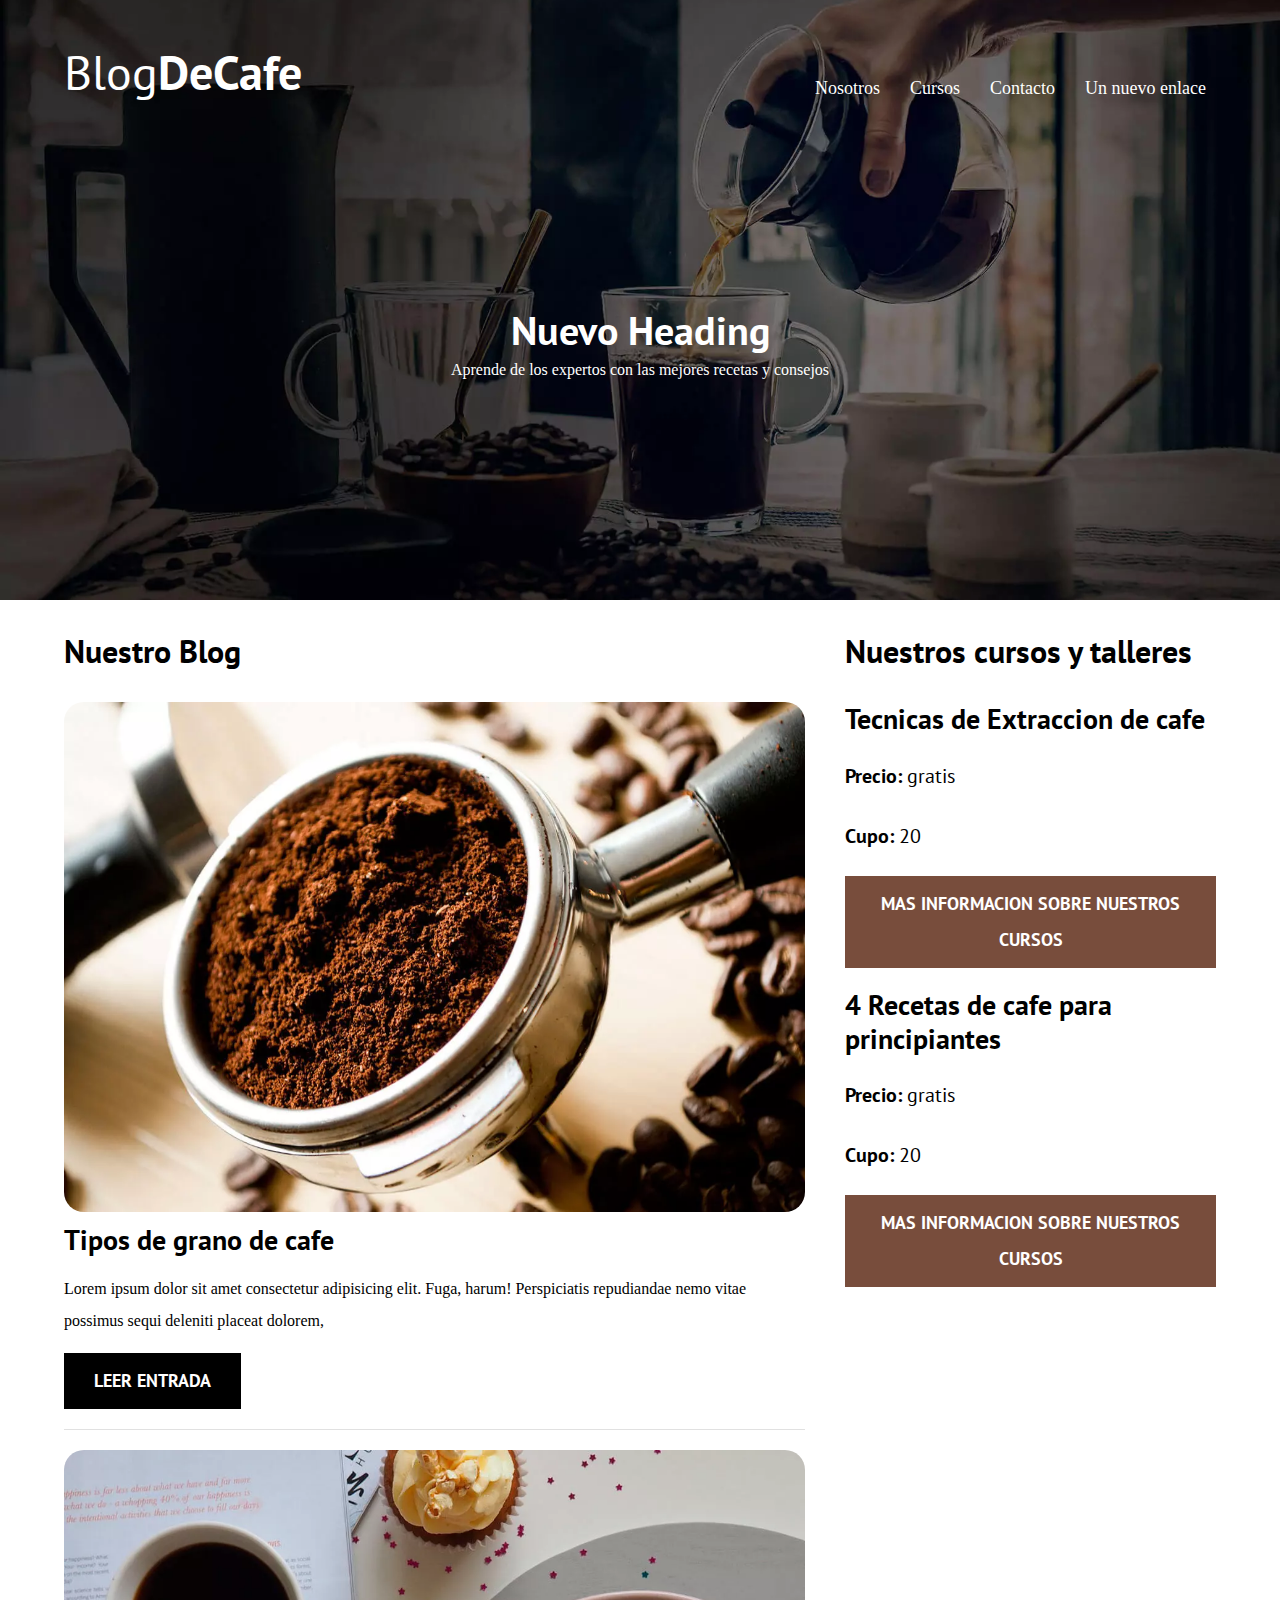
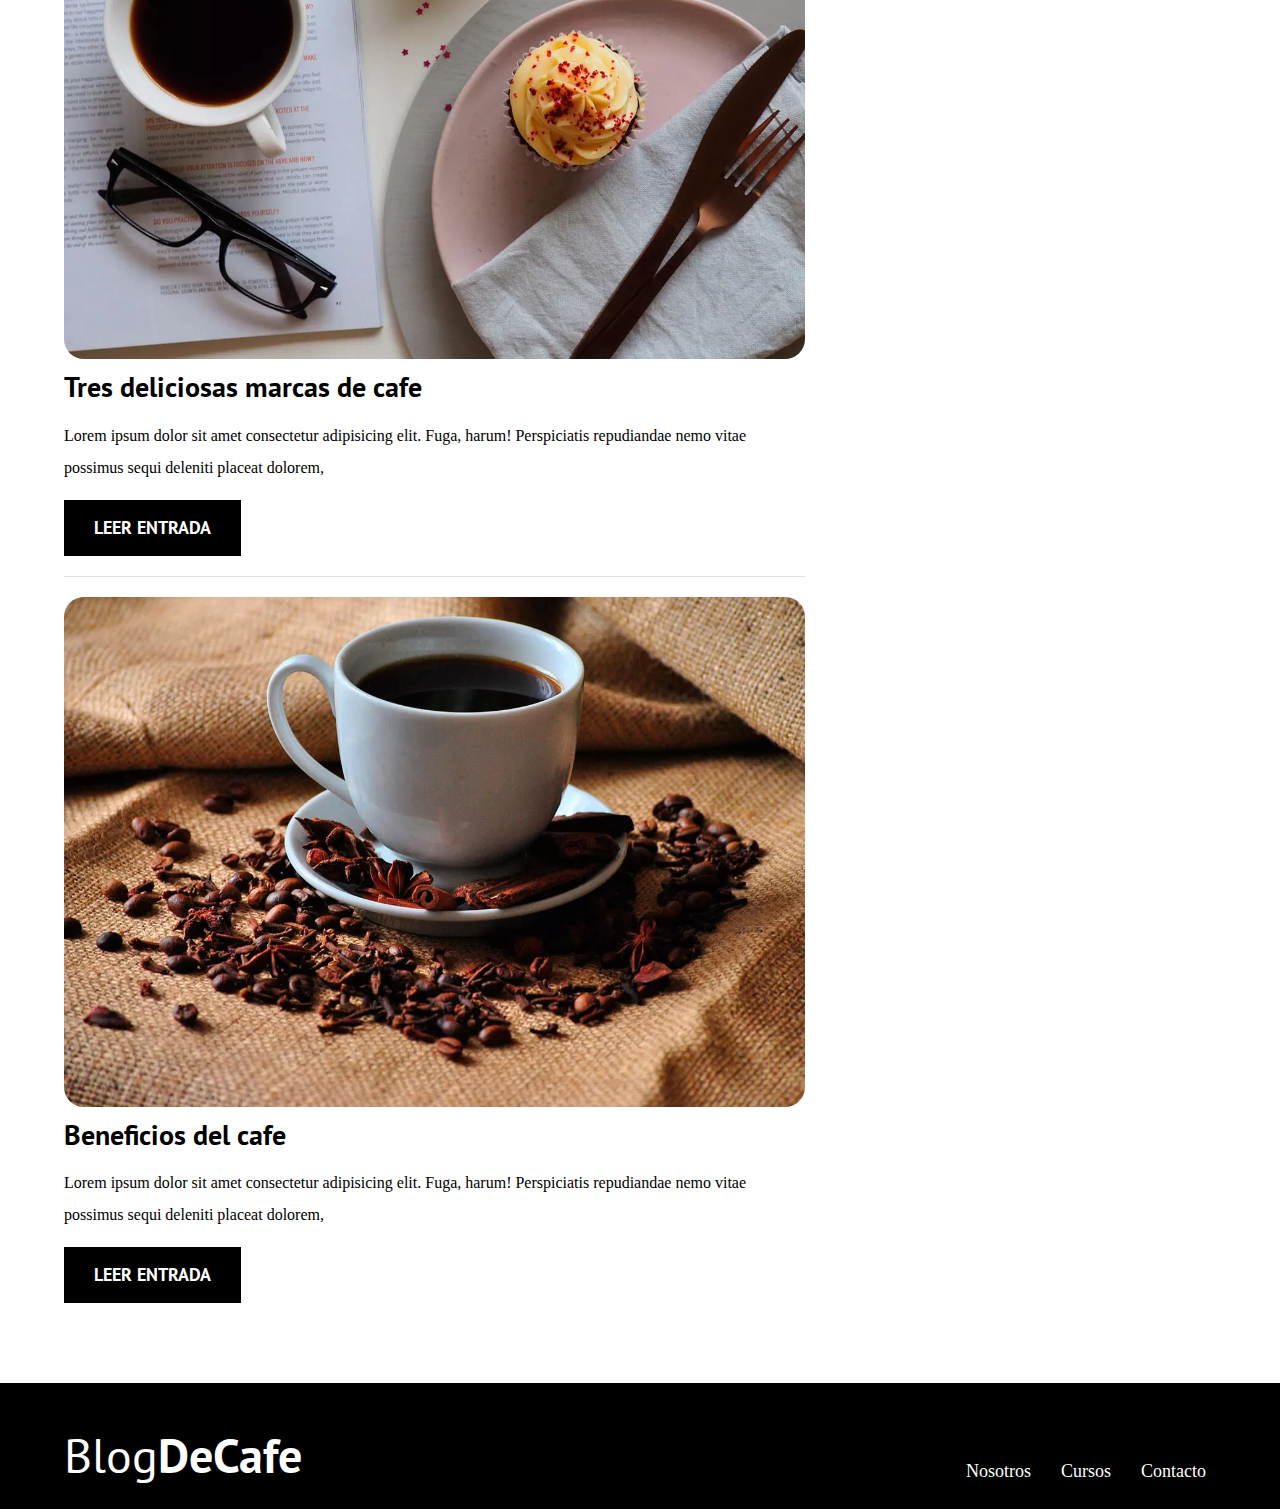
<file: index.html>
<!DOCTYPE html>
<html lang="en">
<head>
    <meta charset="UTF-8">
    <meta http-equiv="X-UA-Compatible" content="IE=edge">
    <meta name="viewport" content="width=device-width, initial-scale=1.0"><!--esta etiqueta me sirve para el respons web disean-->
    <meta name="description" content="Pagina web de blog de cafe"> 
    <title>BlogDeCafe</title>
    <link rel="preconnect" href="https://fonts.gstatic.com">
    <!--PREFETCH-->
    <link rel="prefetch" href="nosotros.html"> <!--solo se hace con una paginma y podemos ver a cual pagina entrar tus clientes con google analitic y asi aplicarle el prefetch-->
    <!--PRELOAD--> <!--SON DOCUMENTOS QUE QUIERO QUE ME CARGEN DE PRIMERO QUE SON LAS MAS IMPORTNATES -->
    <link rel="preload" href="css/normalize.css" as="style">
    <link rel="stylesheet" href="css/normalize.css">
    <link rel="stylesheet" href="https://fonts.googleapis.com/css2?family=Open+Sans&family=PT+Sans:wght@400;700&display=swap" rel="font"
    crossorigin="crossorigin">
    <link href="https://fonts.googleapis.com/css2?family=Open+Sans&family=PT+Sans:wght@400;700&display=swap" rel="stylesheet">
    <link rel="preload" href="css/estilo.css" as="style">
    <link rel="stylesheet" href="css/estilo.css">
</head>
<body>

    <header class="header">
        <div class="contenedor">
            <div class="barra">
                <a class="logo" href="index.html">
                    <h1 class="logo__nombre no-margin centrar-texto">Blog<span class="logo__bold">DeCafe</span></h1>
                </a>
                <nav class="navegacion">
                    <a href="nosotros.html" class="navegacion__enlace">Nosotros</a>
                    <a href="cursos.html" class="navegacion__enlace">Cursos</a>
                    <a href="contacto.html" class="navegacion__enlace">Contacto</a>
                </nav>
            </div>
        </div>
        <div class="header__texto">

        <h2 id="heading"  class="no-margin">Blog de café con consejos y cursos</h2>
        <p class="no-margin">Aprende de los expertos con las mejores recetas y consejos</p>
        </div>
    </header>
    <div class="contenedor contenido-principal">
        <main class="blog">
            <h3>Nuestro Blog</h3>
            <article class="entrada">
                <div class="entrada__imagen"> 
                    
                    <picture>
                        <source loading="lazy" srcset="img/blog1.webp" type="image/webp" > 
                        <img loading="lazy" src="img/blog1.jpg" alt="imagen blog">
                    </picture>

                    
                </div>
                <div class="entrada__contenido">
                    <h4 class="no-margin">Tipos de grano de cafe</h4>
                    <p>Lorem ipsum dolor sit amet consectetur adipisicing elit. 
                    Fuga, harum! Perspiciatis repudiandae nemo vitae possimus sequi 
                    deleniti placeat dolorem,</p>
                    <a href="entrada.html" class="boton boton--primario">Leer Entrada</a>
                </div>
            </article>

            <article class="entrada">
                <div class="entrada__imagen"> 
                    <picture>
                        <source loading="lazy" srcset="img/blog2.webp" type="image/webp" > 
                       <img loading="lazy" src="img/blog2.jpg" alt="imagen blog"> 
                    </picture>
                    
                </div>
                <div class="entrada__contenido">
                    <h4 class="no-margin">Tres deliciosas marcas de cafe</h4>
                    <p>Lorem ipsum dolor sit amet consectetur adipisicing elit. 
                    Fuga, harum! Perspiciatis repudiandae nemo vitae possimus sequi 
                    deleniti placeat dolorem,</p>
                    <a href="entrada.html" class="boton boton--primario">Leer Entrada</a>
                </div>
            </article>

            <article class="entrada">
                <div class="entrada__imagen"> 
                    <picture>
                        <source loading="lazy" srcset="img/blog3.webp" type="image/webp" > 
                        <img loading="lazy" src="img/blog3.jpg" alt="imagen blog">
                    </picture>
                    
                </div>
                <div class="entrada__contenido">
                    <h4 class="no-margin">Beneficios del cafe</h4>
                    <p>Lorem ipsum dolor sit amet consectetur adipisicing elit. 
                    Fuga, harum! Perspiciatis repudiandae nemo vitae possimus sequi 
                    deleniti placeat dolorem,</p>
                    <a href="entrada.html" class="boton boton--primario">Leer Entrada</a>
                </div>
            </article>

            
        </main>
        <aside class="sidebar">
            <h3>Nuestros cursos y talleres </h3>

            <ul class="cursos no-padding">
                <li class="widget-curso">
                    <h4 class="no-margin">Tecnicas de Extraccion de cafe</h4>
                    <p class="widget-curso__label">Precio:
                        <span class="widget-curso__info">gratis</span>
                    </p>
                    <p class="widget-curso__label">Cupo:
                        <span class="widget-curso__info">20</span>
                    </p>
                    <a href="entrada.html" class="boton boton--secundario">Mas informacion sobre Nuestros cursos</a>
                </li>

                <li class="widget-curso">
                    <h4 class="no-margin">4 Recetas de cafe para principiantes</h4>
                    <p class="widget-curso__label">Precio:
                        <span class="widget-curso__info">gratis</span>
                    </p>
                    <p class="widget-curso__label">Cupo:
                        <span class="widget-curso__info">20</span>
                    </p>
                    <a href="entrada.html" class="boton boton--secundario">Mas informacion sobre Nuestros cursos</a>
                </li>
                 
            </ul>

        </aside>
    </div>
    <footer class="footer">
        <div class="contenedor">
            <div class="barra">
                <a class="logo" href="index.html">
                    <h1 class="logo__nombre no-margin centrar-texto">Blog<span class="logo__bold">DeCafe</span></h1>
                </a>
                <nav class="navegacion">
                    <a href="nosotros.html" class="navegacion__enlace">Nosotros</a>
                    <a href="cursos.html" class="navegacion__enlace">Cursos</a>
                    <a href="contacto.html" class="navegacion__enlace">Contacto</a>
                </nav>

            </div>
            
        </div>
            
    </footer>
    <!--para agrgar JavaScript-->
    <script src="js/modernizr.js"></script>
    <script src="js/scrip.js"></script>
</body>
</html>
</file>
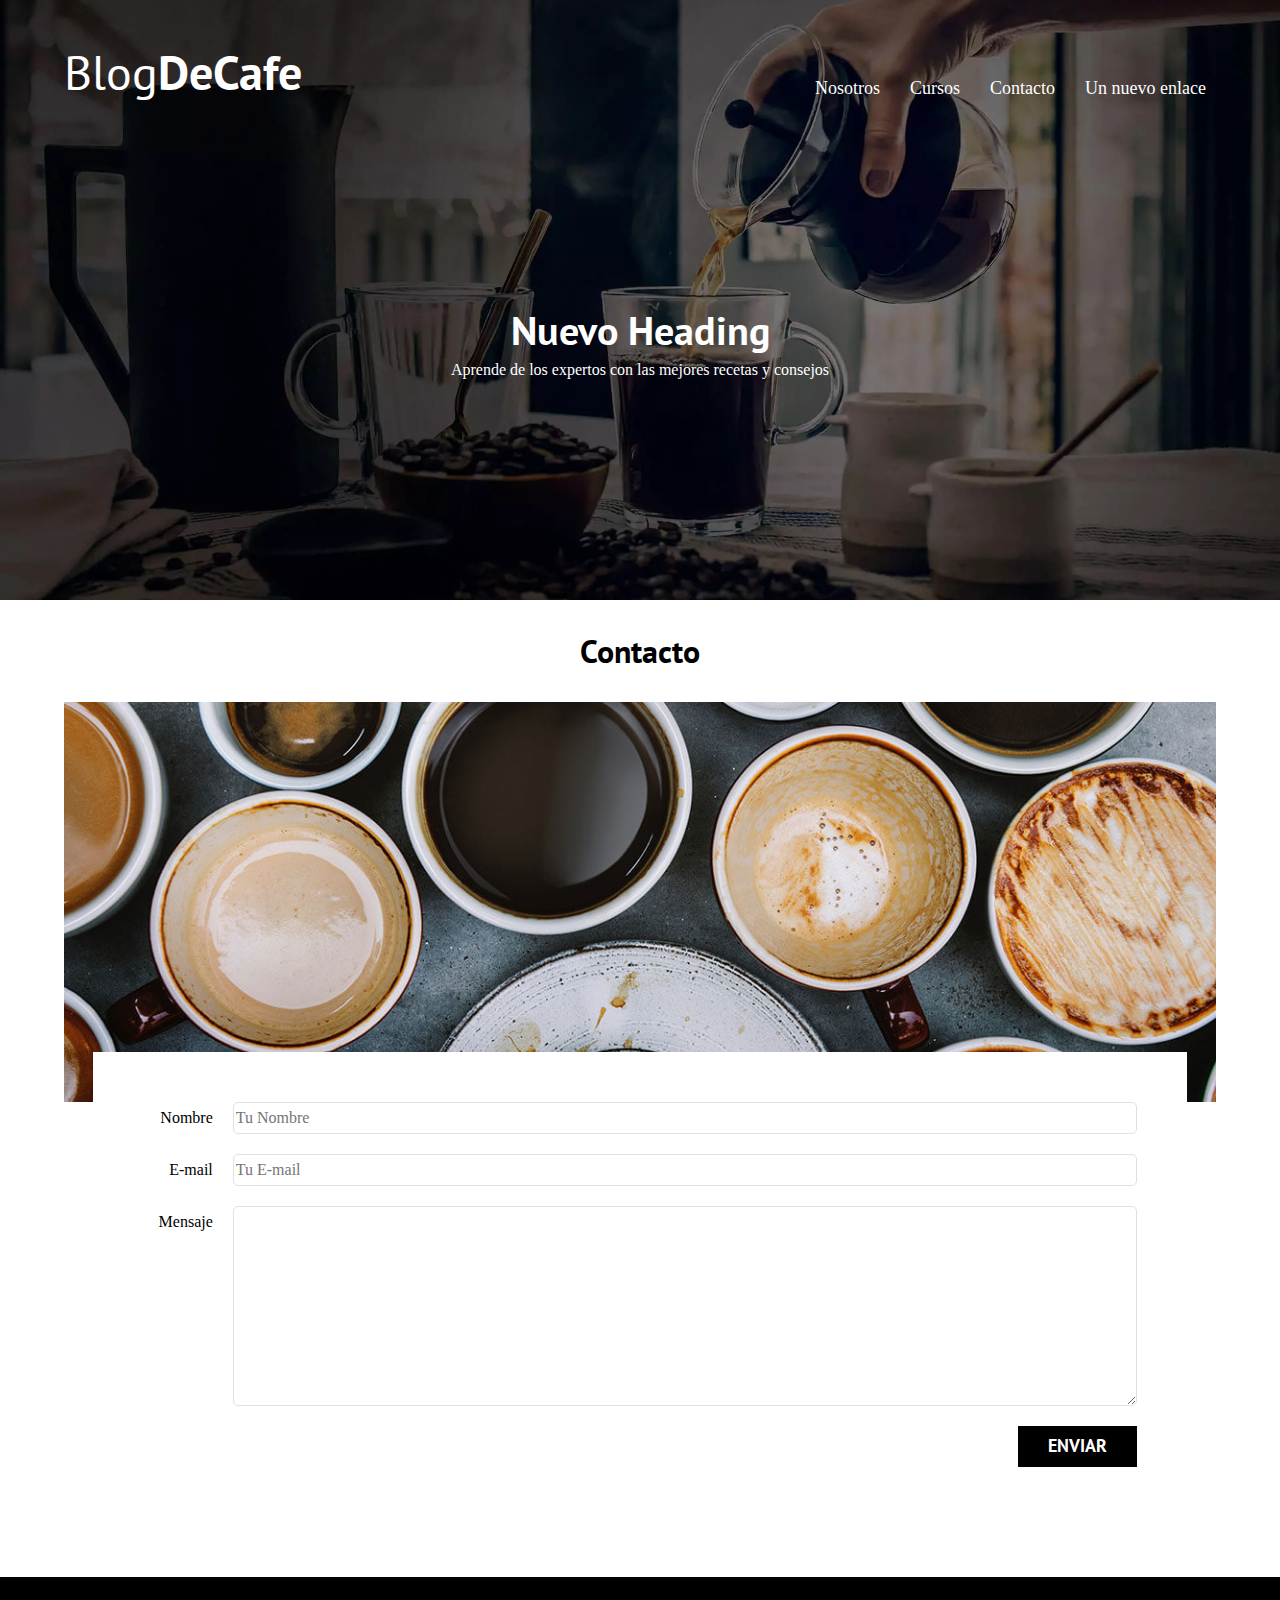
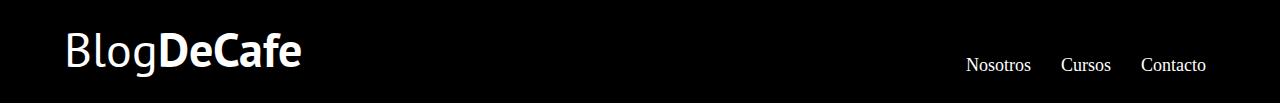
<file: contacto.html>
<!DOCTYPE html>
<html lang="en">
<head>
    <meta charset="UTF-8">
    <meta http-equiv="X-UA-Compatible" content="IE=edge">
    <meta name="viewport" content="width=device-width, initial-scale=1.0"><!--esta etiqueta me sirve para el respons web disean-->
    <meta name="description" content="Pagina web de blog de cafe">
    <meta name="description" content="Contacto">  
    <title>BlogDeCafe</title>
    <link rel="preconnect" href="https://fonts.gstatic.com">
    <!--PREFETCH-->
    <link rel="prefetch" href="nosotros.html"> <!--solo se hace con una paginma y podemos ver a cual pagina entrar tus clientes con google analitic y asi aplicarle el prefetch-->
    <!--PRELOAD--> <!--SON DOCUMENTOS QUE QUIERO QUE ME CARGEN DE PRIMERO QUE SON LAS MAS IMPORTNATES -->
    <link rel="preload" href="css/normalize.css" as="style">
    <link rel="stylesheet" href="css/normalize.css">
    <link rel="stylesheet" href="https://fonts.googleapis.com/css2?family=Open+Sans&family=PT+Sans:wght@400;700&display=swap" rel="font"
    crossorigin="crossorigin">
    <link href="https://fonts.googleapis.com/css2?family=Open+Sans&family=PT+Sans:wght@400;700&display=swap" rel="stylesheet">
    <link rel="preload" href="css/estilo.css" as="style">
    <link rel="stylesheet" href="css/estilo.css">
</head>
<body>

    <header class="header">
        <div class="contenedor">
            <div class="barra">
                <a class="logo" href="index.html">
                    <h1 class="logo__nombre no-margin centrar-texto">Blog<span class="logo__bold">DeCafe</span></h1>
                </a>
                <nav class="navegacion">
                    <a href="nosotros.html" class="navegacion__enlace">Nosotros</a>
                    <a href="cursos.html" class="navegacion__enlace">Cursos</a>
                    <a href="contacto.html" class="navegacion__enlace">Contacto</a>
                </nav>
            </div>
        </div>
        <div class="header__texto">

        <h2 class="no-margin">Blog de café con consejos y cursos</h2>
        <p class="no-margin">Aprende de los expertos con las mejores recetas y consejos</p>
        </div>
    </header>
    
    <main class="contenedor">
        <h3 class="centrar-texto">Contacto</h3>
        <div class="contacto-bg"></div>
        <form class="formulario">
            <div class="campo">
                <label class="campo__label" for="nombre">Nombre</label>
                <input 
                class="campo__field" 
                type="text" 
                placeholder="Tu Nombre" 
                id="nombre">
            </div>
            <div class="campo">
                <label class="campo__label" for="email">E-mail</label>
                <input 
                class="campo__field" type="email" 
                placeholder="Tu E-mail" 
                id="email">
            </div>
            <div class="campo">
                <label class="campo__label" for="mensaje">Mensaje</label>
                <textarea  
                class="campo__field campo__field--textarea"
                id="mensaje" 
                cols="30" 
                rows="3"></textarea>
            </div>
            <div class="campo-boton">
                <input 
                type="submit" 
                value="Enviar" 
                class="boton boton--primario">
            </div>
            
        </form>
        
    </main>
    <footer class="footer">
        <div class="contenedor">
            <div class="barra">
                    <a class="logo" href="index.html">
                    <h1 class="logo__nombre no-margin centrar-texto">Blog<span class="logo__bold">DeCafe</span></h1>
                </a>
                <nav class="navegacion">
                    <a href="nosotros.html" class="navegacion__enlace">Nosotros</a>
                    <a href="cursos.html" class="navegacion__enlace">Cursos</a>
                    <a href="contacto.html" class="navegacion__enlace">Contacto</a>
                </nav>

            </div>
            
        </div>
            
    </footer>
     <!--para agrgar JavaScript-->
     <script src="js/modernizr.js"></script>
     <script src="js/scrip.js"></script>
</body>
</html>
</file>
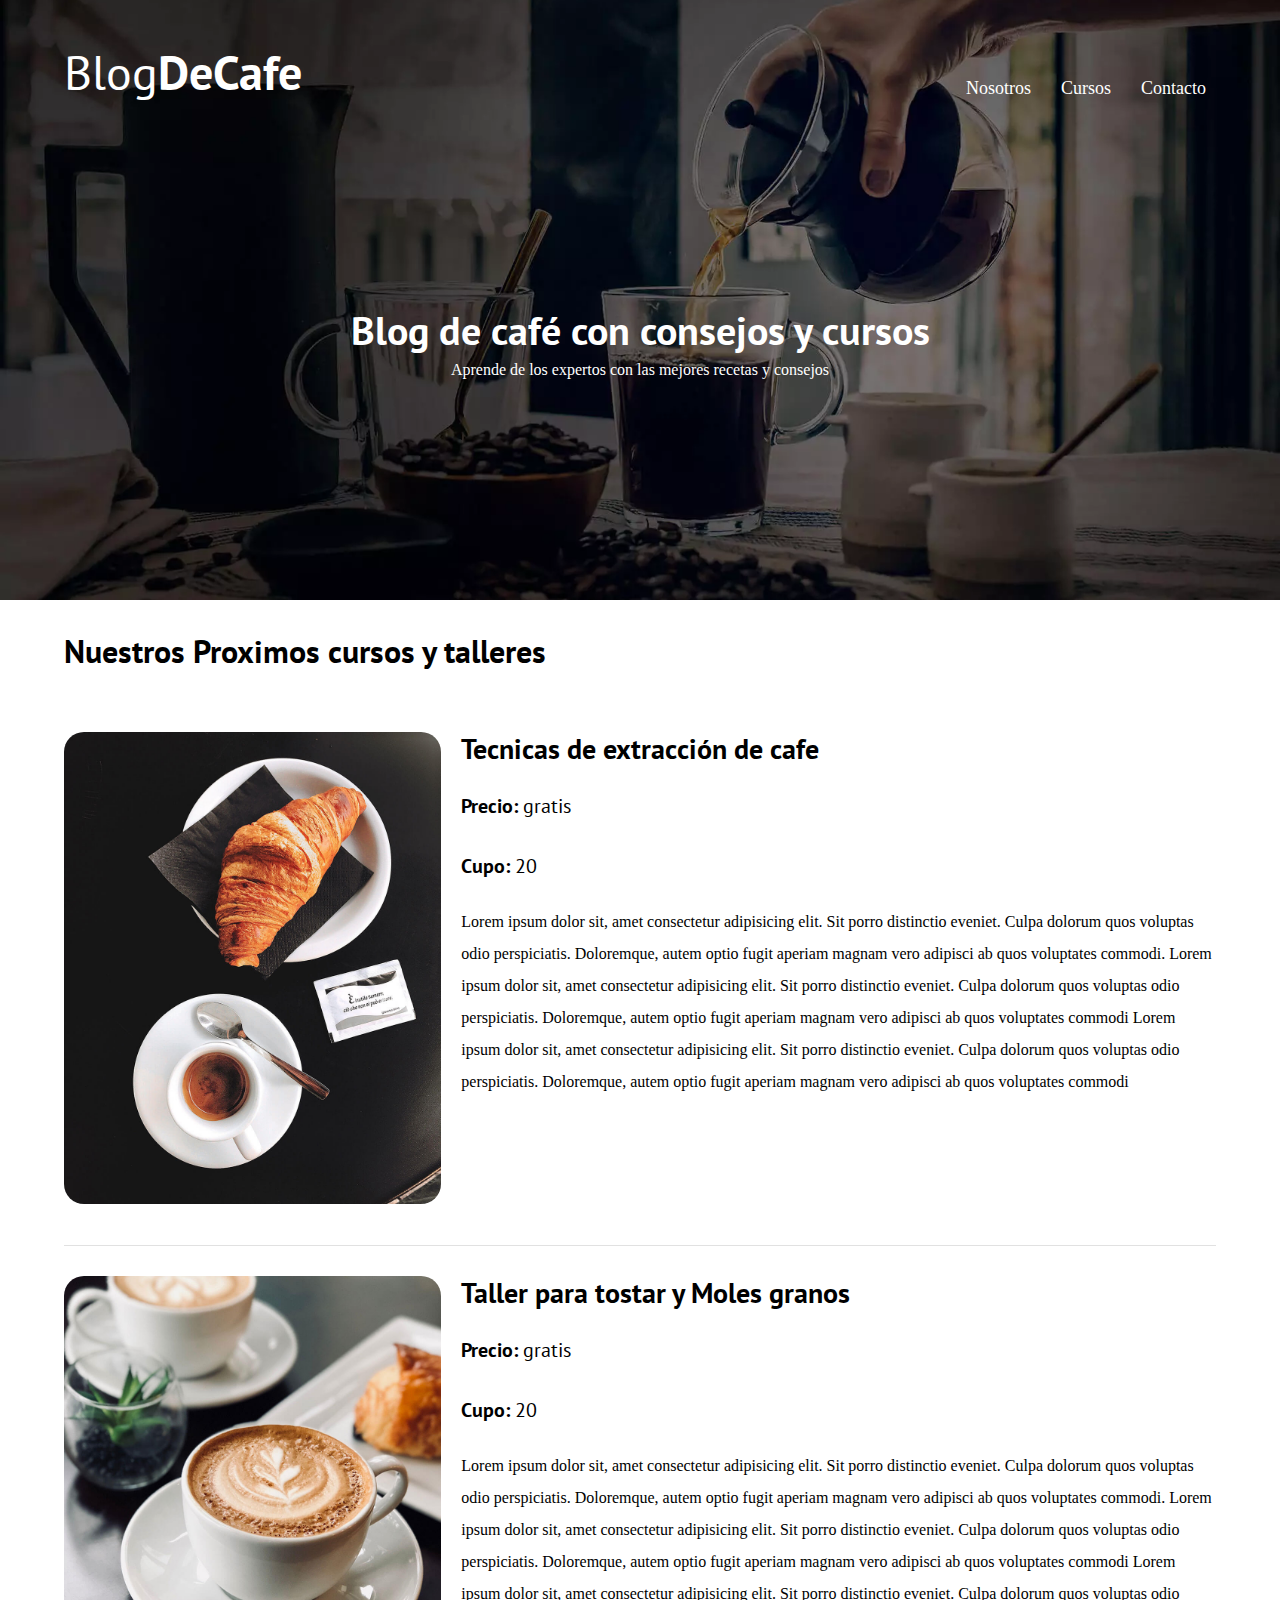
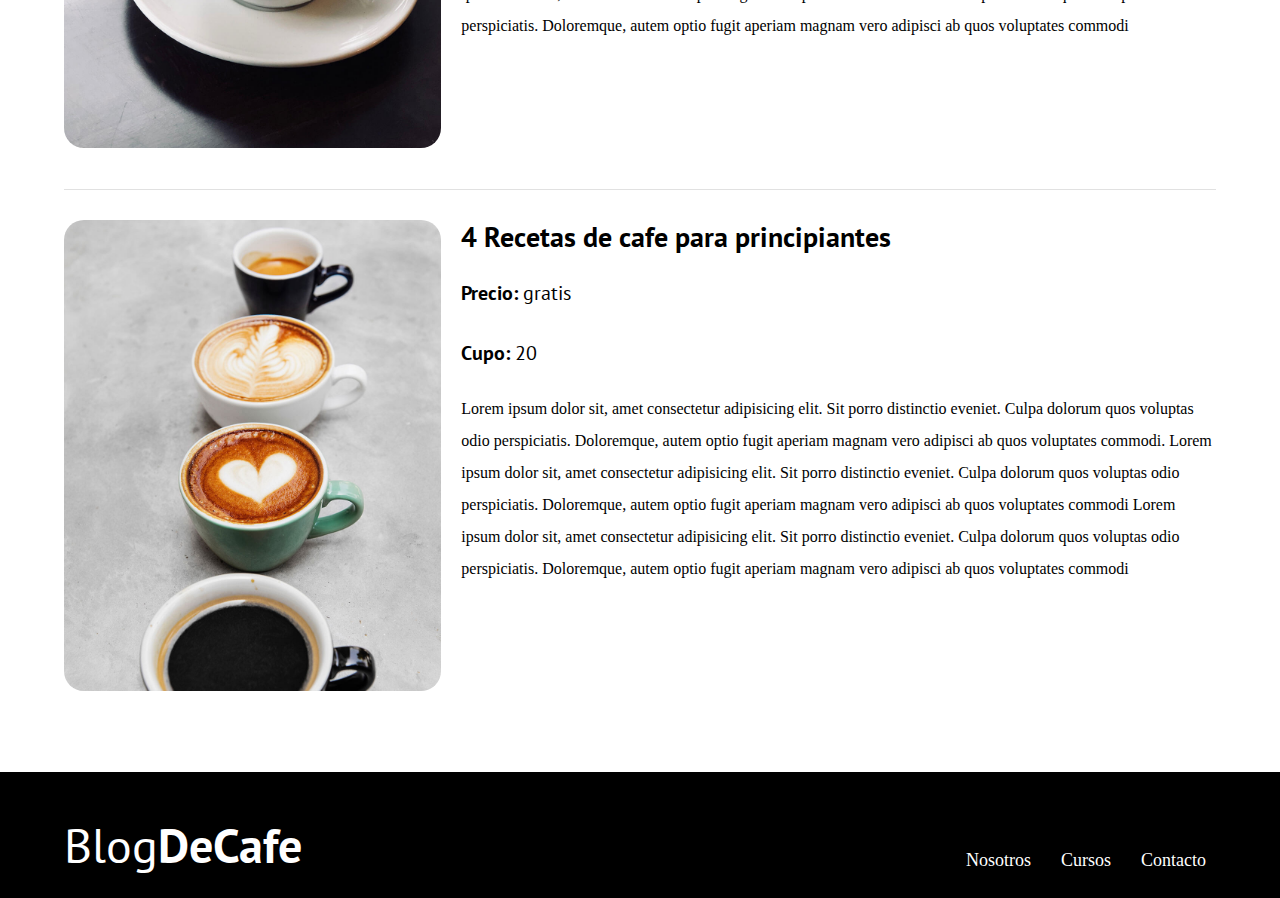
<file: cursos.html>
<!DOCTYPE html>
<html lang="en">
<head>
    <meta charset="UTF-8">
    <meta http-equiv="X-UA-Compatible" content="IE=edge">
    <meta name="viewport" content="width=device-width, initial-scale=1.0"><!--esta etiqueta me sirve para el respons web disean-->
    <meta name="description" content="Pagina web de blog de cafe">
    <meta name="description" content="Cursos">  
    <title>BlogDeCafe</title>
    <link rel="preconnect" href="https://fonts.gstatic.com">
    <!--PREFETCH-->
    <link rel="prefetch" href="nosotros.html"> <!--solo se hace con una paginma y podemos ver a cual pagina entrar tus clientes con google analitic y asi aplicarle el prefetch-->
    <!--PRELOAD--> <!--SON DOCUMENTOS QUE QUIERO QUE ME CARGEN DE PRIMERO QUE SON LAS MAS IMPORTNATES -->
    <link rel="preload" href="css/normalize.css" as="style">
    <link rel="stylesheet" href="css/normalize.css">
    <link rel="stylesheet" href="https://fonts.googleapis.com/css2?family=Open+Sans&family=PT+Sans:wght@400;700&display=swap" rel="font"
    crossorigin="crossorigin">
    <link href="https://fonts.googleapis.com/css2?family=Open+Sans&family=PT+Sans:wght@400;700&display=swap" rel="stylesheet">
    <link rel="preload" href="css/estilo.css" as="style">
    <link rel="stylesheet" href="css/estilo.css">
</head>
<body>

    <header class="header">
        <div class="contenedor">
            <div class="barra">
                <a class="logo" href="index.html">
                    <h1 class="logo__nombre no-margin centrar-texto">Blog<span class="logo__bold">DeCafe</span></h1>
                </a>
                <nav class="navegacion">
                    <a href="nosotros.html" class="navegacion__enlace">Nosotros</a>
                    <a href="cursos.html" class="navegacion__enlace">Cursos</a>
                    <a href="contacto.html" class="navegacion__enlace">Contacto</a>
                </nav>
            </div>
        </div>
        <div class="header__texto">
            <h2 class="no-margin">Blog de café con consejos y cursos</h2>
            <p class="no-margin">Aprende de los expertos con las mejores recetas y consejos</p>
        </div>
    </header>
    
    <main class="contenedor">
        <h3 class="centar-texto">Nuestros Proximos cursos y talleres</h3>
        <div class="curso">
                <picture>
                  <div class="curso__imagen">
                    <source loading="lazy" srcset="img/curso1.webp" type="image/webp" > 
                    <img loading="lazy"  src="img/curso1.jpg" alt="imagen del curso">
                  </div>
                </picture>  
            

            <div class="curso__informacion">
                <h4 class="no-margin">Tecnicas de extracción de cafe</h4>
                <p class="curso__label">Precio:
                <span class="curso__info">gratis</span>
                </p>
                <p class="curso__label">Cupo:
                <span class="curso__info">20</span>
                </p>
                <p class="curso__descripcion">   
                    Lorem ipsum dolor sit, amet consectetur adipisicing elit. 
                    Sit porro distinctio eveniet. Culpa dolorum quos voluptas odio perspiciatis. 
                    Doloremque, autem optio fugit aperiam magnam vero adipisci ab quos voluptates commodi.
                    Lorem ipsum dolor sit, amet consectetur adipisicing elit. 
                    Sit porro distinctio eveniet. Culpa dolorum quos voluptas odio perspiciatis. 
                    Doloremque, autem optio fugit aperiam magnam vero adipisci ab quos voluptates commodi
                    Lorem ipsum dolor sit, amet consectetur adipisicing elit. 
                    Sit porro distinctio eveniet. Culpa dolorum quos voluptas odio perspiciatis. 
                    Doloremque, autem optio fugit aperiam magnam vero adipisci ab quos voluptates commodi
                </p>
            </div><!--.curso__informacion-->
        </div><!--.curso-->


        <div class="curso">
            
                <picture>
                    <div class="curso__imagen">
                        <source loading="lazy" srcset="img/curso2.webp" type="image/webp" > 
                        <img loading="lazy"  src="img/curso2.jpg" alt="imagen del curso">
                    </div>
                </picture>                
            

            <div class="curso__informacion">
                <h4 class="no-margin">Taller para tostar y Moles granos</h4>
                <p class="curso__label">Precio:
                <span class="curso__info">gratis</span>
                </p>
                <p class="curso__label">Cupo:
                <span class="curso__info">20</span>
                </p>
                <p class="curso__descripcion">   
                    Lorem ipsum dolor sit, amet consectetur adipisicing elit. 
                    Sit porro distinctio eveniet. Culpa dolorum quos voluptas odio perspiciatis. 
                    Doloremque, autem optio fugit aperiam magnam vero adipisci ab quos voluptates commodi.
                    Lorem ipsum dolor sit, amet consectetur adipisicing elit. 
                    Sit porro distinctio eveniet. Culpa dolorum quos voluptas odio perspiciatis. 
                    Doloremque, autem optio fugit aperiam magnam vero adipisci ab quos voluptates commodi
                    Lorem ipsum dolor sit, amet consectetur adipisicing elit. 
                    Sit porro distinctio eveniet. Culpa dolorum quos voluptas odio perspiciatis. 
                    Doloremque, autem optio fugit aperiam magnam vero adipisci ab quos voluptates commodi
                </p>
            </div><!--.curso__informacion-->
        </div><!--.curso-->

        <div class="curso">
            
                <picture>
                    <div class="curso__imagen">
                     <source loading="lazy" srcset="img/curso3.webp" type="image/webp" > 
                     <img loading="lazy"  src="img/curso3.jpg" alt="imagen del curso">
                    </div>
                </picture>    
            

            <div class="curso__informacion">
                <h4 class="no-margin">4 Recetas de cafe para principiantes</h4>
                <p class="curso__label">Precio:
                <span class="curso__info">gratis</span>
                </p>
                <p class="curso__label">Cupo:
                <span class="curso__info">20</span>
                </p>
                <p class="curso__descripcion">   
                    Lorem ipsum dolor sit, amet consectetur adipisicing elit. 
                    Sit porro distinctio eveniet. Culpa dolorum quos voluptas odio perspiciatis. 
                    Doloremque, autem optio fugit aperiam magnam vero adipisci ab quos voluptates commodi.
                    Lorem ipsum dolor sit, amet consectetur adipisicing elit. 
                    Sit porro distinctio eveniet. Culpa dolorum quos voluptas odio perspiciatis. 
                    Doloremque, autem optio fugit aperiam magnam vero adipisci ab quos voluptates commodi
                    Lorem ipsum dolor sit, amet consectetur adipisicing elit. 
                    Sit porro distinctio eveniet. Culpa dolorum quos voluptas odio perspiciatis. 
                    Doloremque, autem optio fugit aperiam magnam vero adipisci ab quos voluptates commodi
                </p>
            </div><!--.curso__informacion-->
        </div><!--.curso-->
    </main>
    <footer class="footer">
        <div class="contenedor">
            <div class="barra">
                    <a class="logo" href="index.html">
                    <h1 class="logo__nombre no-margin centrar-texto">Blog<span class="logo__bold">DeCafe</span></h1>
                </a>
                <nav class="navegacion">
                    <a href="nosotros.html" class="navegacion__enlace">Nosotros</a>
                    <a href="cursos.html" class="navegacion__enlace">Cursos</a>
                    <a href="contacto.html" class="navegacion__enlace">Contacto</a>
                </nav>

            </div>
            
        </div>
            
    </footer>
    <!--para agrgar JavaScript-->
    <script src="js/modernizr.js"></script>
</body>
</html>
</file>
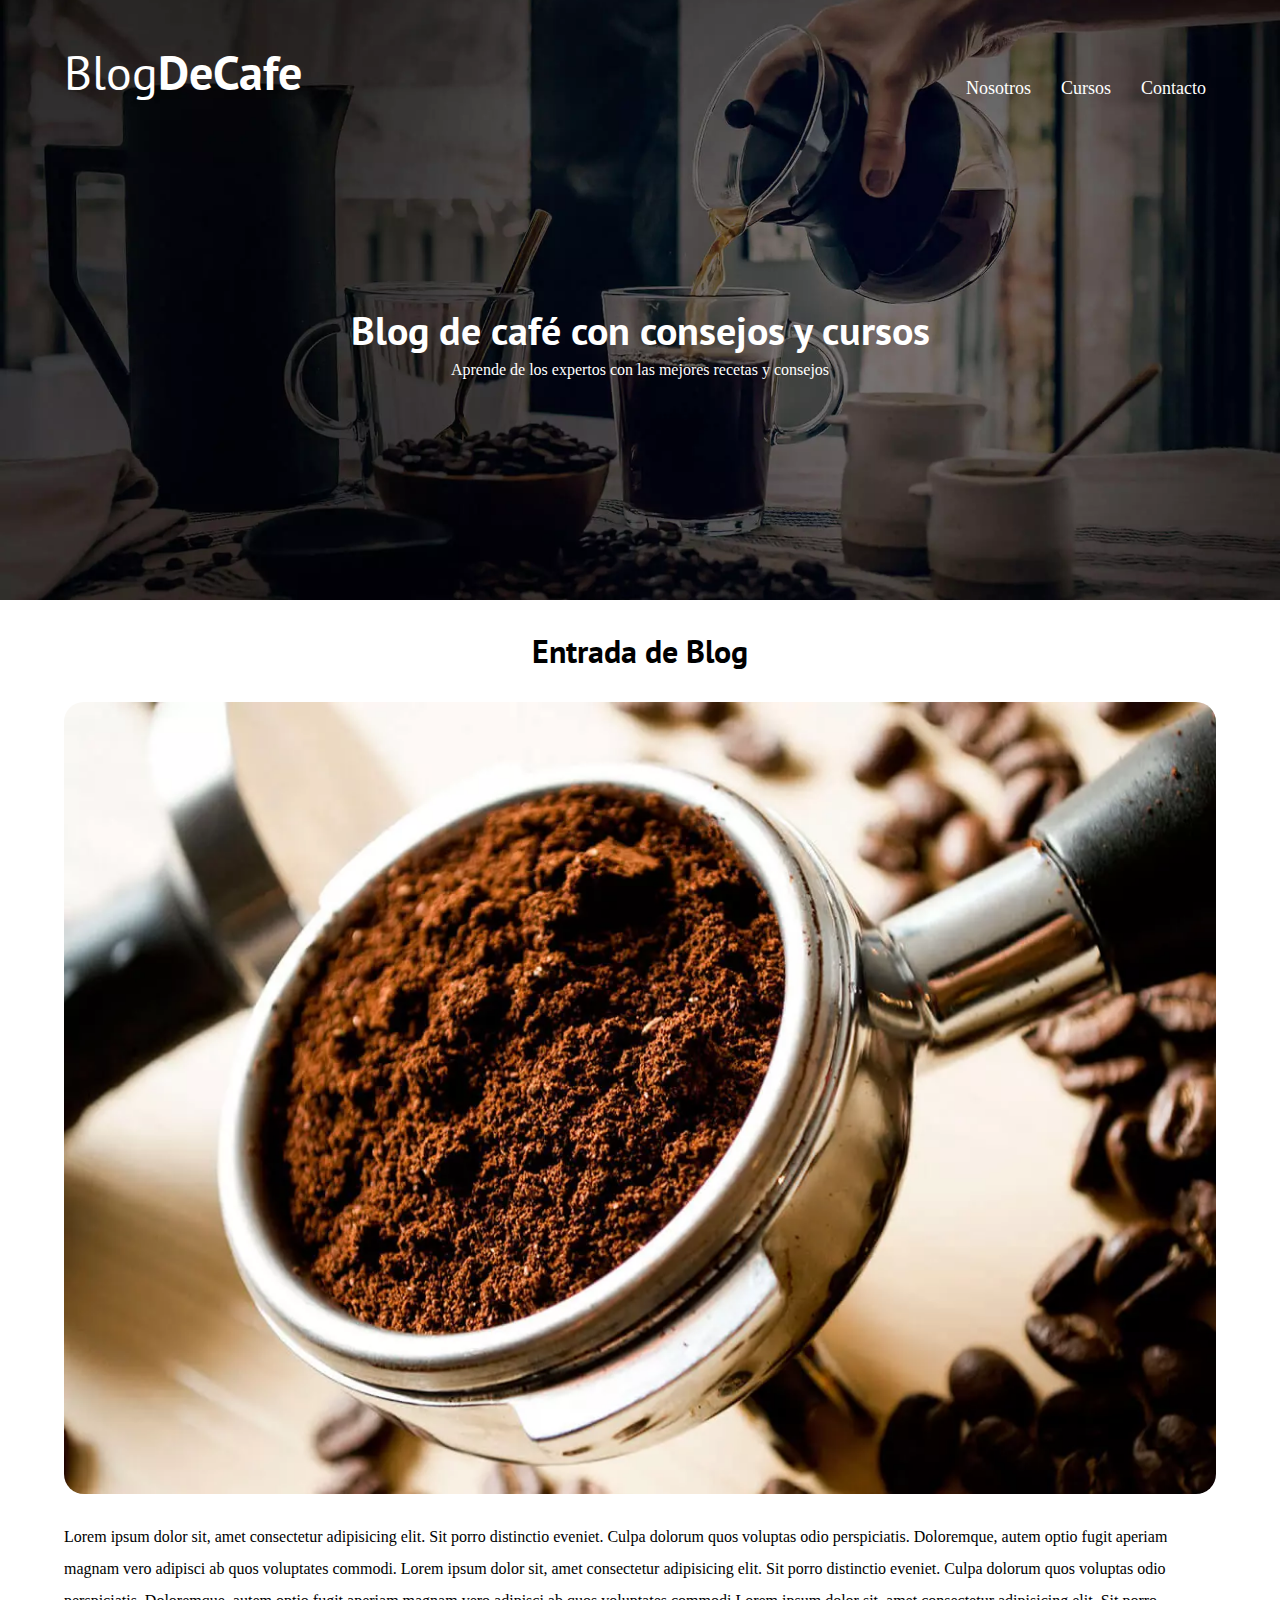
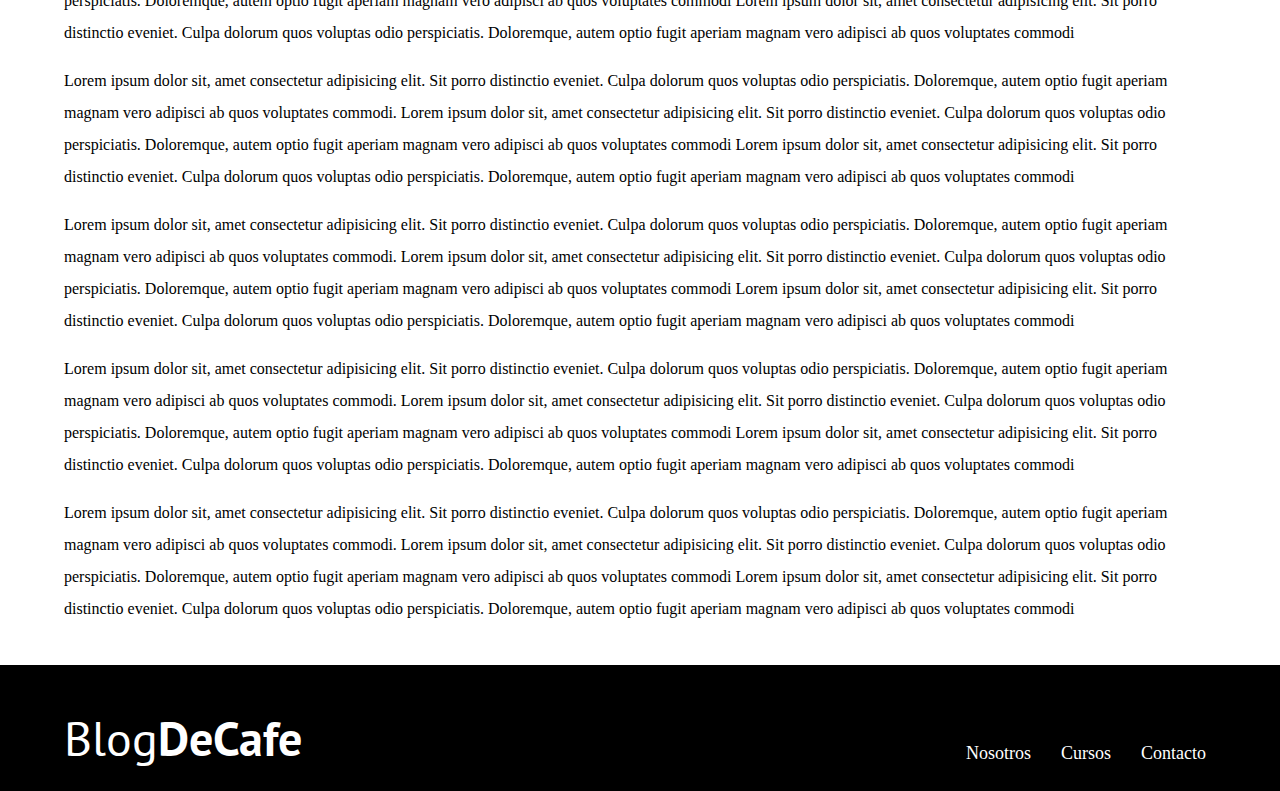
<file: entrada.html>
<!DOCTYPE html>
<html lang="en">
<head>
    <meta charset="UTF-8">
    <meta http-equiv="X-UA-Compatible" content="IE=edge">
    <meta name="viewport" content="width=device-width, initial-scale=1.0"><!--esta etiqueta me sirve para el respons web disean-->
    <meta name="description" content="Pagina web de blog de cafe"> 
    <meta name="description" content="entrada"> 
    <title>BlogDeCafe</title>
    <link rel="preconnect" href="https://fonts.gstatic.com">
    <!--PREFETCH-->
    <link rel="prefetch" href="nosotros.html"> <!--solo se hace con una paginma y podemos ver a cual pagina entrar tus clientes con google analitic y asi aplicarle el prefetch-->
    <!--PRELOAD--> <!--SON DOCUMENTOS QUE QUIERO QUE ME CARGEN DE PRIMERO QUE SON LAS MAS IMPORTNATES -->
    <link rel="preload" href="css/normalize.css" as="style">
    <link rel="stylesheet" href="css/normalize.css">
    <link rel="stylesheet" href="https://fonts.googleapis.com/css2?family=Open+Sans&family=PT+Sans:wght@400;700&display=swap" rel="font"
    crossorigin="crossorigin">
    <link href="https://fonts.googleapis.com/css2?family=Open+Sans&family=PT+Sans:wght@400;700&display=swap" rel="stylesheet">
    <link rel="preload" href="css/estilo.css" as="style">
    <link rel="stylesheet" href="css/estilo.css">
</head>
<body>

    <header class="header">
        <div class="contenedor">
            <div class="barra">
                <a class="logo" href="index.html">
                    <h1 class="logo__nombre no-margin centrar-texto">Blog<span class="logo__bold">DeCafe</span></h1>
                </a>
                <nav class="navegacion">
                    <a href="nosotros.html" class="navegacion__enlace">Nosotros</a>
                    <a href="cursos.html" class="navegacion__enlace">Cursos</a>
                    <a href="contacto.html" class="navegacion__enlace">Contacto</a>
                </nav>
            </div>
        </div>
        <div class="header__texto">

        <h2 class="no-margin">Blog de café con consejos y cursos</h2>
        <p class="no-margin">Aprende de los expertos con las mejores recetas y consejos</p>
        </div>
    </header>
    
    <main class="contenedor">
        <h3 class="centrar-texto">Entrada de Blog</h3>
        <picture>
            <source loading="lazy" srcset="img/blog1.webp" type="image/webp" > 
            <img loading="lazy" src="img/blog1.jpg" alt="imagen del curso">
        </picture>            

            <p>Lorem ipsum dolor sit, amet consectetur adipisicing elit. 
                Sit porro distinctio eveniet. Culpa dolorum quos voluptas odio perspiciatis. 
                Doloremque, autem optio fugit aperiam magnam vero adipisci ab quos voluptates commodi.
                Lorem ipsum dolor sit, amet consectetur adipisicing elit. 
                Sit porro distinctio eveniet. Culpa dolorum quos voluptas odio perspiciatis. 
                Doloremque, autem optio fugit aperiam magnam vero adipisci ab quos voluptates commodi
                Lorem ipsum dolor sit, amet consectetur adipisicing elit. 
                Sit porro distinctio eveniet. Culpa dolorum quos voluptas odio perspiciatis. 
                Doloremque, autem optio fugit aperiam magnam vero adipisci ab quos voluptates commodi
            </p>
            <p>
                Lorem ipsum dolor sit, amet consectetur adipisicing elit. 
                    Sit porro distinctio eveniet. Culpa dolorum quos voluptas odio perspiciatis. 
                    Doloremque, autem optio fugit aperiam magnam vero adipisci ab quos voluptates commodi.
                    Lorem ipsum dolor sit, amet consectetur adipisicing elit. 
                    Sit porro distinctio eveniet. Culpa dolorum quos voluptas odio perspiciatis. 
                    Doloremque, autem optio fugit aperiam magnam vero adipisci ab quos voluptates commodi
                    Lorem ipsum dolor sit, amet consectetur adipisicing elit. 
                    Sit porro distinctio eveniet. Culpa dolorum quos voluptas odio perspiciatis. 
                    Doloremque, autem optio fugit aperiam magnam vero adipisci ab quos voluptates commodi
            </p>
            <p>
                Lorem ipsum dolor sit, amet consectetur adipisicing elit. 
                    Sit porro distinctio eveniet. Culpa dolorum quos voluptas odio perspiciatis. 
                    Doloremque, autem optio fugit aperiam magnam vero adipisci ab quos voluptates commodi.
                    Lorem ipsum dolor sit, amet consectetur adipisicing elit. 
                    Sit porro distinctio eveniet. Culpa dolorum quos voluptas odio perspiciatis. 
                    Doloremque, autem optio fugit aperiam magnam vero adipisci ab quos voluptates commodi
                    Lorem ipsum dolor sit, amet consectetur adipisicing elit. 
                    Sit porro distinctio eveniet. Culpa dolorum quos voluptas odio perspiciatis. 
                    Doloremque, autem optio fugit aperiam magnam vero adipisci ab quos voluptates commodi
            </p>
            <p>
                Lorem ipsum dolor sit, amet consectetur adipisicing elit. 
                    Sit porro distinctio eveniet. Culpa dolorum quos voluptas odio perspiciatis. 
                    Doloremque, autem optio fugit aperiam magnam vero adipisci ab quos voluptates commodi.
                    Lorem ipsum dolor sit, amet consectetur adipisicing elit. 
                    Sit porro distinctio eveniet. Culpa dolorum quos voluptas odio perspiciatis. 
                    Doloremque, autem optio fugit aperiam magnam vero adipisci ab quos voluptates commodi
                    Lorem ipsum dolor sit, amet consectetur adipisicing elit. 
                    Sit porro distinctio eveniet. Culpa dolorum quos voluptas odio perspiciatis. 
                    Doloremque, autem optio fugit aperiam magnam vero adipisci ab quos voluptates commodi
            </p>
            <p>
                Lorem ipsum dolor sit, amet consectetur adipisicing elit. 
                    Sit porro distinctio eveniet. Culpa dolorum quos voluptas odio perspiciatis. 
                    Doloremque, autem optio fugit aperiam magnam vero adipisci ab quos voluptates commodi.
                    Lorem ipsum dolor sit, amet consectetur adipisicing elit. 
                    Sit porro distinctio eveniet. Culpa dolorum quos voluptas odio perspiciatis. 
                    Doloremque, autem optio fugit aperiam magnam vero adipisci ab quos voluptates commodi
                    Lorem ipsum dolor sit, amet consectetur adipisicing elit. 
                    Sit porro distinctio eveniet. Culpa dolorum quos voluptas odio perspiciatis. 
                    Doloremque, autem optio fugit aperiam magnam vero adipisci ab quos voluptates commodi
            </p> 
    </main>
    <footer class="footer">
        <div class="contenedor">
            <div class="barra">
                    <a class="logo" href="index.html">
                    <h1 class="logo__nombre no-margin centrar-texto">Blog<span class="logo__bold">DeCafe</span></h1>
                </a>
                <nav class="navegacion">
                    <a href="nosotros.html" class="navegacion__enlace">Nosotros</a>
                    <a href="cursos.html" class="navegacion__enlace">Cursos</a>
                    <a href="contacto.html" class="navegacion__enlace">Contacto</a>
                </nav>

            </div>
            
        </div>
            
    </footer>
     <!--para agrgar JavaScript-->
     <script src="js/modernizr.js"></script>
</body>
</html>
</file>
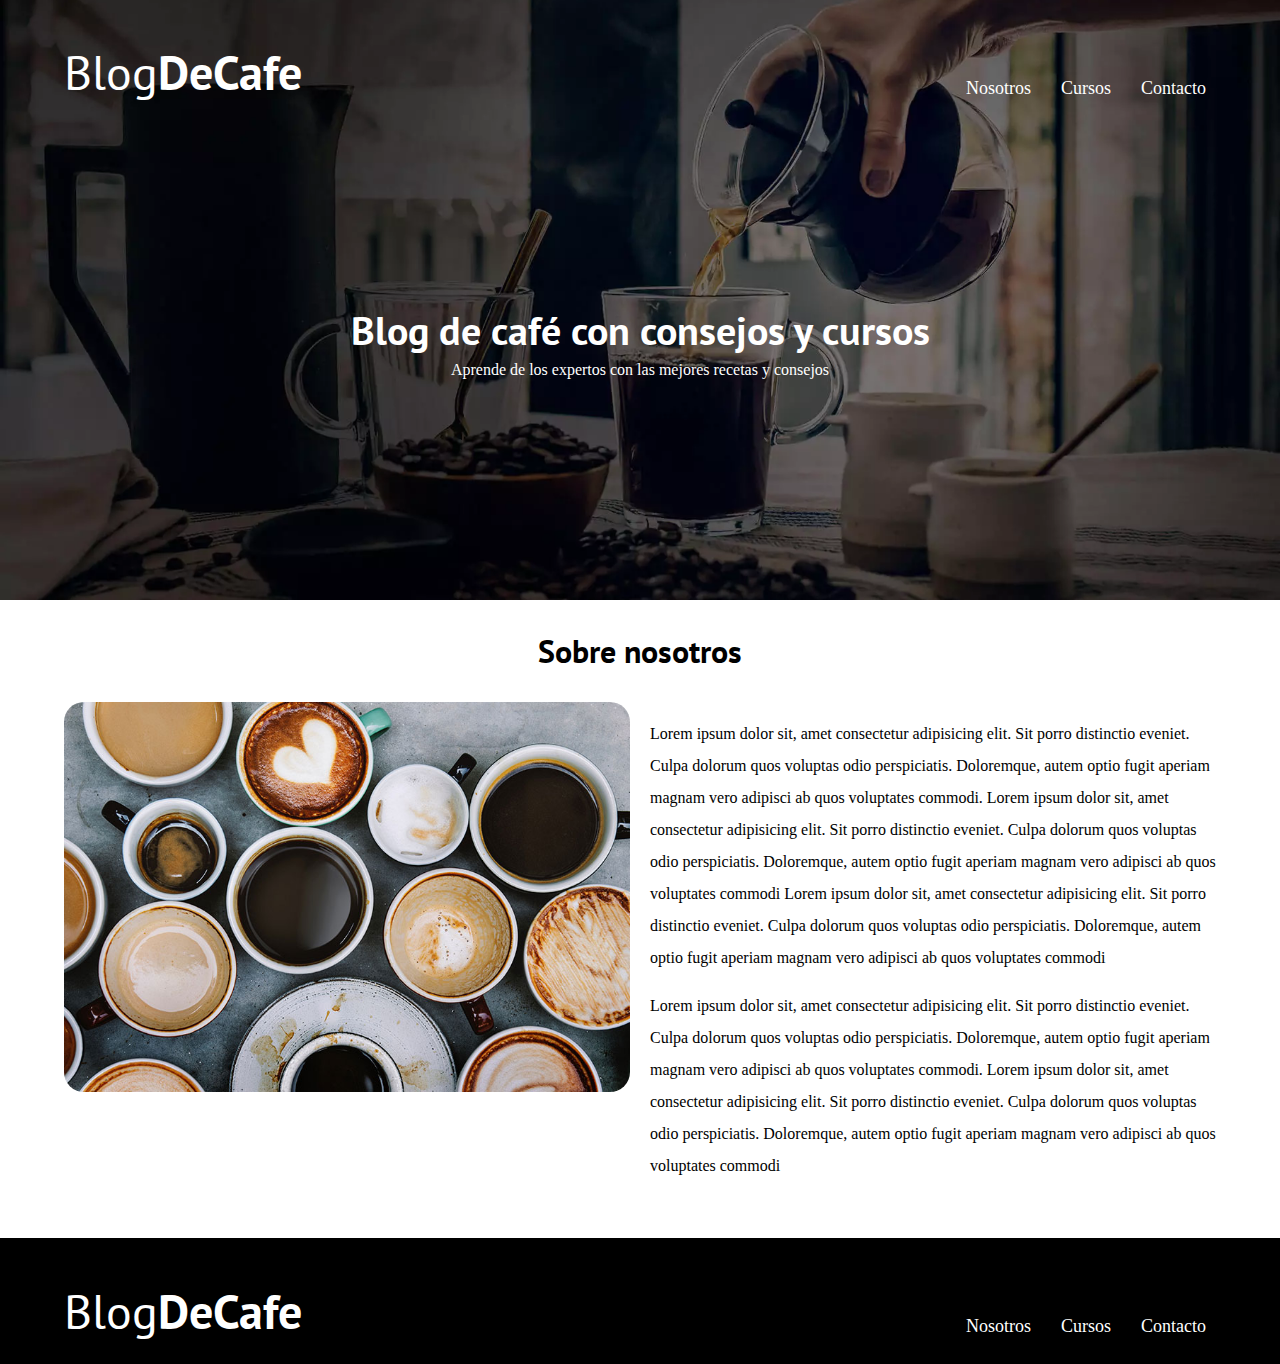
<file: nosotros.html>
<!DOCTYPE html>
<html lang="en">
<head>
    <meta charset="UTF-8">
    <meta http-equiv="X-UA-Compatible" content="IE=edge">
    <meta name="viewport" content="width=device-width, initial-scale=1.0"><!--esta etiqueta me sirve para el respons web disean-->
    <meta name="description" content="Pagina web de blog de cafe">
    <meta name="description" content="Nosotros">  
    <title>BlogDeCafe</title>
    <link rel="preconnect" href="https://fonts.gstatic.com">
    <!--PREFETCH-->
    <link rel="prefetch" href="nosotros.html"> <!--solo se hace con una paginma y podemos ver a cual pagina entrar tus clientes con google analitic y asi aplicarle el prefetch-->
    <!--PRELOAD--> <!--SON DOCUMENTOS QUE QUIERO QUE ME CARGEN DE PRIMERO QUE SON LAS MAS IMPORTNATES -->
    <link rel="preload" href="css/normalize.css" as="style">
    <link rel="stylesheet" href="css/normalize.css">
    <link rel="stylesheet" href="https://fonts.googleapis.com/css2?family=Open+Sans&family=PT+Sans:wght@400;700&display=swap" rel="font"
    crossorigin="crossorigin">
    <link href="https://fonts.googleapis.com/css2?family=Open+Sans&family=PT+Sans:wght@400;700&display=swap" rel="stylesheet">
    <link rel="preload" href="css/estilo.css" as="style">
    <link rel="stylesheet" href="css/estilo.css">
</head>
<body>

    <header class="header">
        <div class="contenedor">
            <div class="barra">
                <a class="logo" href="index.html">
                    <h1 class="logo__nombre no-margin centrar-texto">Blog<span class="logo__bold">DeCafe</span></h1>
                </a>
                <nav class="navegacion">
                    <a href="nosotros.html" class="navegacion__enlace">Nosotros</a>
                    <a href="cursos.html" class="navegacion__enlace">Cursos</a>
                    <a href="contacto.html" class="navegacion__enlace">Contacto</a>
                </nav>
            </div>
        </div>
        <div class="header__texto">

        <h2 class="no-margin">Blog de café con consejos y cursos</h2>
        <p class="no-margin">Aprende de los expertos con las mejores recetas y consejos</p>
        </div>
    </header>
    
    <main class="contenedor">
        <h3 class="centrar-texto">Sobre nosotros</h3>
        <div class="sobre-nosotros">
            <div class="sobre-nosotros__imagen">
                <img loading="lazy" src="img/nosotros.jpg" alt="imagen nosotros">         
            </div>
            <div class="sobre-nosotros__texto">
                <p>
                    Lorem ipsum dolor sit, amet consectetur adipisicing elit. 
                    Sit porro distinctio eveniet. Culpa dolorum quos voluptas odio perspiciatis. 
                    Doloremque, autem optio fugit aperiam magnam vero adipisci ab quos voluptates commodi.
                    Lorem ipsum dolor sit, amet consectetur adipisicing elit. 
                    Sit porro distinctio eveniet. Culpa dolorum quos voluptas odio perspiciatis. 
                    Doloremque, autem optio fugit aperiam magnam vero adipisci ab quos voluptates commodi
                    Lorem ipsum dolor sit, amet consectetur adipisicing elit. 
                    Sit porro distinctio eveniet. Culpa dolorum quos voluptas odio perspiciatis. 
                    Doloremque, autem optio fugit aperiam magnam vero adipisci ab quos voluptates commodi
                </p>
                <p>
                    Lorem ipsum dolor sit, amet consectetur adipisicing elit. 
                    Sit porro distinctio eveniet. Culpa dolorum quos voluptas odio perspiciatis. 
                    Doloremque, autem optio fugit aperiam magnam vero adipisci ab quos voluptates commodi.
                    Lorem ipsum dolor sit, amet consectetur adipisicing elit. 
                    Sit porro distinctio eveniet. Culpa dolorum quos voluptas odio perspiciatis. 
                    Doloremque, autem optio fugit aperiam magnam vero adipisci ab quos voluptates commodi

                </p>
                
            </div>
        </div>
    </main>
    <footer class="footer">
        <div class="contenedor">
            <div class="barra">
                <a class="logo" href="index.html">
                    <h1 class="logo__nombre no-margin centrar-texto">Blog<span class="logo__bold">DeCafe</span></h1>
                </a>
                <nav class="navegacion">
                    <a href="nosotros.html" class="navegacion__enlace">Nosotros</a>
                    <a href="cursos.html" class="navegacion__enlace">Cursos</a>
                    <a href="contacto.html" class="navegacion__enlace">Contacto</a>
                </nav>

            </div>
            
        </div>
            
    </footer>
     <!--para agrgar JavaScript-->
     <script src="js/modernizr.js"></script>
</body>
</html>
</file>
<file: css/estilo.css>
:root{
    --fuenteHeading: 'PT Sans', sans-serif;
    --fuenteParrafos: 'Open Sans' sans-serif;

    --primario:#784D3C;
    --blanco:#ffffff;
    --negro:#000;
    --gris: #e1e1e1;

}

html{
    font-size: 62.5%;/*1rem = 10px*/
    box-sizing: border-box; /*Esto me va ayudar a solucionar el problema de box*/
    scroll-snap-type: y proximity;/*quiere decir que va hacer scroll de arriba hacia abajo*/
    /*scroll-snap-type: x mandatory;/*si quiere hacer scroll en el eje de las x*/
}

*, *:before, *:after {/* "*" el asterizco quiere decir que se le va aplicar a todo el codigo*/
    box-sizing: inherit;/* para que las imagenes tomen el tamaño que les doy */
}
body{
    font-family: var(--fuenteParrafos);
    font-size: 1.6rem;
    line-height: 2;/*interlineado*/
}


/**GLOBALES**/

.contenedor{
   /* max-width: 120rem;
    width: 90%;*//*esto es lo mismo que abajo */
    width: min(90%, 120rem);
    margin: 0 auto;/*para centrarlo*/
}
a{
    text-decoration: none;
}

h1,h2,h3,h4{
font-family: var(--fuenteHeading);
line-height: 1.2;
}
h1{
    font-size: 4.8rem;
}
h2{
font-size: 4rem;
}
h3{
font-size: 3.2rem;
}
h4{
    font-size: 2.8rem;
}
img{
    max-width: 100%;
}
/**UTILIDADES**/
.no-margin{
    margin:0;
}
.no-padding{
    padding: 0;
}
.centrar-texto{
    text-align: center;
}
/**HEADER**/
.webp .header{
    background-image: url(../img/banner.webp);
}
.no-webp .header{
    background-image: url(../img/banner.jpg);
}
.header{
    height: 60rem;/*para que aparezca la imagen para darle una altura*/
    background-size: cover;/*para que tome todo el espacion disponible */
    background-repeat: no-repeat;
    background-position:center center;/*para centrar tantp en las ejes de las x como en el eje de las y*/
}
.header__texto{
    text-align: center;
    color: var(--blanco);
    margin-top: 5rem;
}
@media(min-width:768px){
   .header__texto{
       margin-top:20rem;

   }
}
.barra{
    padding:4rem 0 0 0;
}
@media(min-width:768px){
   .barra{
    display:flex;
    justify-content:space-between;/*para alinear horizontalmente */
    align-items: center;/*para alinear verticalmente*/
   }
}
.logo{
    color: var(--blanco);   
}
.logo__nombre{
    font-weight: normal;/*esto es para que la letra sea mas delgada o ngruesa*/
}

.logo__bold{
    font-weight: 700;

}
@media(min-width:768px){
   .navegacion{
       display:flex;
        gap: 2rem;
       
   }
}
.navegacion{
    margin-top: 3rem;
}
.navegacion__enlace{
    display:block;
    text-align: center;
    font-size: 1.8rem;
    color: var(--blanco);
    transition: .4s;
    margin:0 1rem 0 0;
}
.navegacion__enlace:hover{
    color: rgb(0, 0, 0);
    background-color: rgba(255, 255, 255, .5);
    border-radius: 1rem;
    padding: 0 1rem;

}

@media(min-width:768px){
   .contenido-principal{
    display: grid;
    grid-template-columns: 2fr 1fr;
    column-gap: 4rem;
   }  
   .navegacion__enlace:hover{
    color: rgb(0, 0, 0);
    background-color: rgba(255, 255, 255, .5);
    border-radius: 1rem;
    padding: 0 1rem;

}
}
.entrada {
    border-bottom: 1px solid var(--gris);
    margin-bottom: 2rem;
}
.entrada:last-of-type{
    border:none;
    margin-bottom: none;
}
.boton{
    display: block;
    font-family: var(--fuenteHeading);
    color: var(--blanco);
    text-align: center;
    padding: 1rem 3rem;
    font-size: 1.8rem;
    text-transform: uppercase;/*para que sea mayuscula*/
    font-weight: 700;
    margin-bottom: 2rem;
    border: none;
}
@media(min-width:768px){
   .boton{
       display: inline-block; /* inline-block si respeta el margin y el width   los display inline son inmunes para el margin y al width*/
    }
  
}
.boton:hover{
    cursor: pointer;/*para que aparezca la mano */
}
.boton--primario{
    background-color: var(--negro);
}
.boton--secundario{
    background-color: var(--primario);
    color: var(--blanco);
}
.cursos{
    list-style: none;
}

.widget-curso:last-of-type{
    border-bottom: none;
    margin-bottom: 0;
}
.widget-curso__label{
    font-family: var(--fuenteHeading);
    font-weight: bold;

}
.widget-curso__info{
    font-weight: normal;

}

.widget-curso__label,
.widget-curso__info{
    font-size: 2rem;
}

.footer{
        background-color: var(--negro);
        padding-bottom: 2rem;
        margin-top: 4rem;
 }
                        /*NOSOTROS*/
 @media(min-width:768px){
   /* .sobre-nosotros{    <-----METODO 1 DE FLEX PARA HACER LAS COLUMNAS Y SEPARACIONES
        display: flex;
        justify-content:space-between;             
    }
    /* .sobre-nosotros__imagen,       <------ ESTO HACE LA MISMA FUNCION QUE EL DE ARRIBA (FLEX) 
    .sobre-nosotros__texto{
    flex-basis: calc(50% - 1rem);/*este seeria el width cuando trabajas con flexbox*/
    /*}*/

    /*
    .sobre-nosotros__texto,  <-----METODO 2 DE FLEX PARA HACER LAS COLUMNAS Y SEPARACIONES
    .sobre-nosotros__imagen{
        flex:0 0 calc(50% - 1rem);/* Factor de crecimiento*/
   /*} 
  */
    
 .sobre-nosotros{        
       display: grid;
       grid-template-columns: repeat(2, 1fr);
       column-gap: 2rem;

   }
 }  
                            /**CURSOS**/
 .curso{
     padding: 3rem 0;
     border-bottom: 1px solid var(--gris);
 }
 @media(min-width:768px){
    .curso{
        display:grid;
        grid-template-columns: 1fr 2fr;
        column-gap: 2rem;
    }
 }
 .curso:last-of-type{
     border: none;
 }
.curso__label{
    font-family: var(--fuenteHeading);
    font-weight: bold;
}
.curso__info{
    font-weight: normal;
}
.curso__label,
.curso__info{
    font-size: 2rem;
}
img{
   border-radius: 2rem ;
}

.error{
    background-color: rgb(185, 0, 0);
    text-align: center;
    padding: 1rem;
    color: var(--blanco);
    text-transform: uppercase;
    border-radius: 1rem;
}
.enviado{
    background-color: rgba(10, 172, 10, 0.815);
    text-align: center;
    padding: 1rem;
    color: var(--blanco);
    text-transform: uppercase;
    border-radius: 1rem;
}

.contacto-bg{
    background-image:url(../img/contacto.jpg);
    height: 40rem;
    background-size: cover;
    background-repeat: no-repeat;
}

.formulario{
    background-color: var(--blanco);
    margin: -5rem auto 0 auto;
    width: 95%;
    padding:5rem;

}
.campo{
    display: flex;
    margin-bottom: 2rem;
}
.campo__label{
    flex: 0 0 9rem; 
    text-align:right ;
    padding-right: 2rem;
    
}
.campo__field{
    flex: 1;
    border: 1px solid var(--gris);
    border-radius: .5rem;
}
.campo__field--textarea{
    height: 20rem;
}
.campo-boton{
    display: flex;
    justify-content: flex-end;
    

}
</file>
